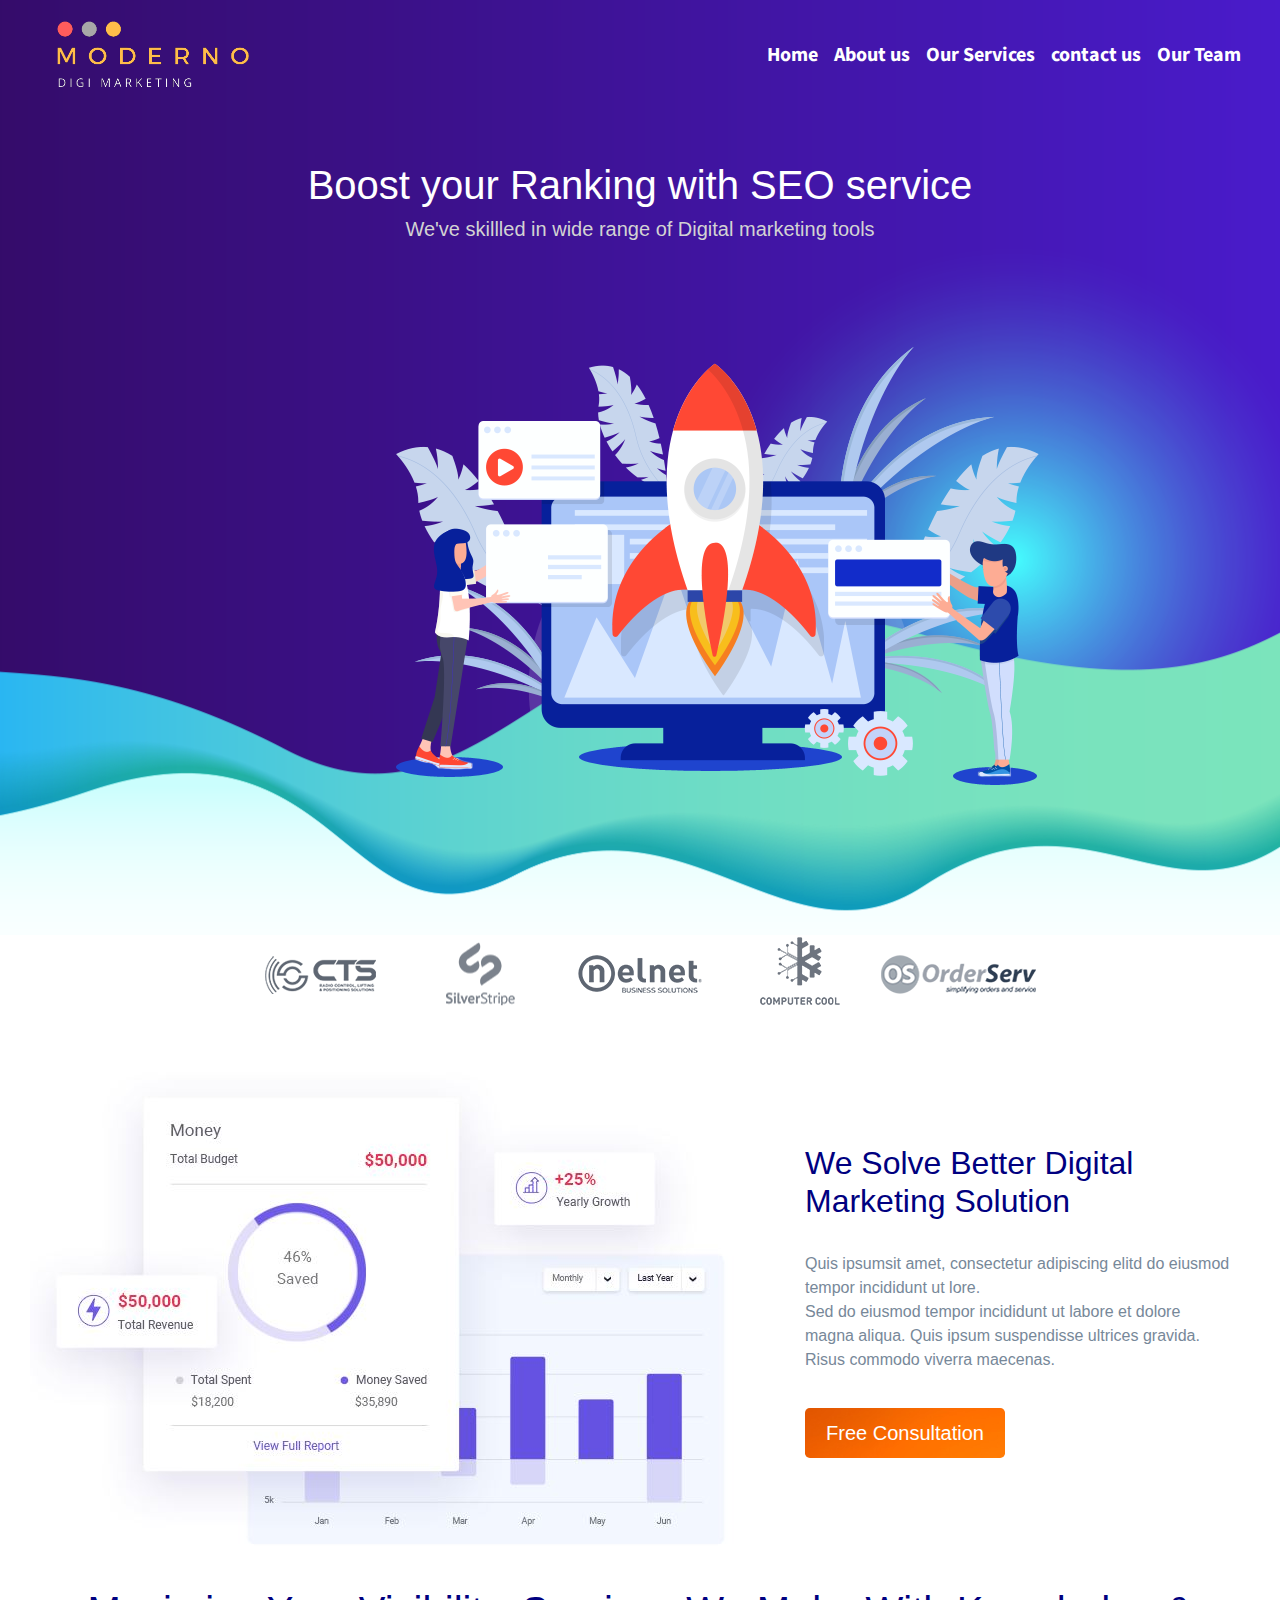
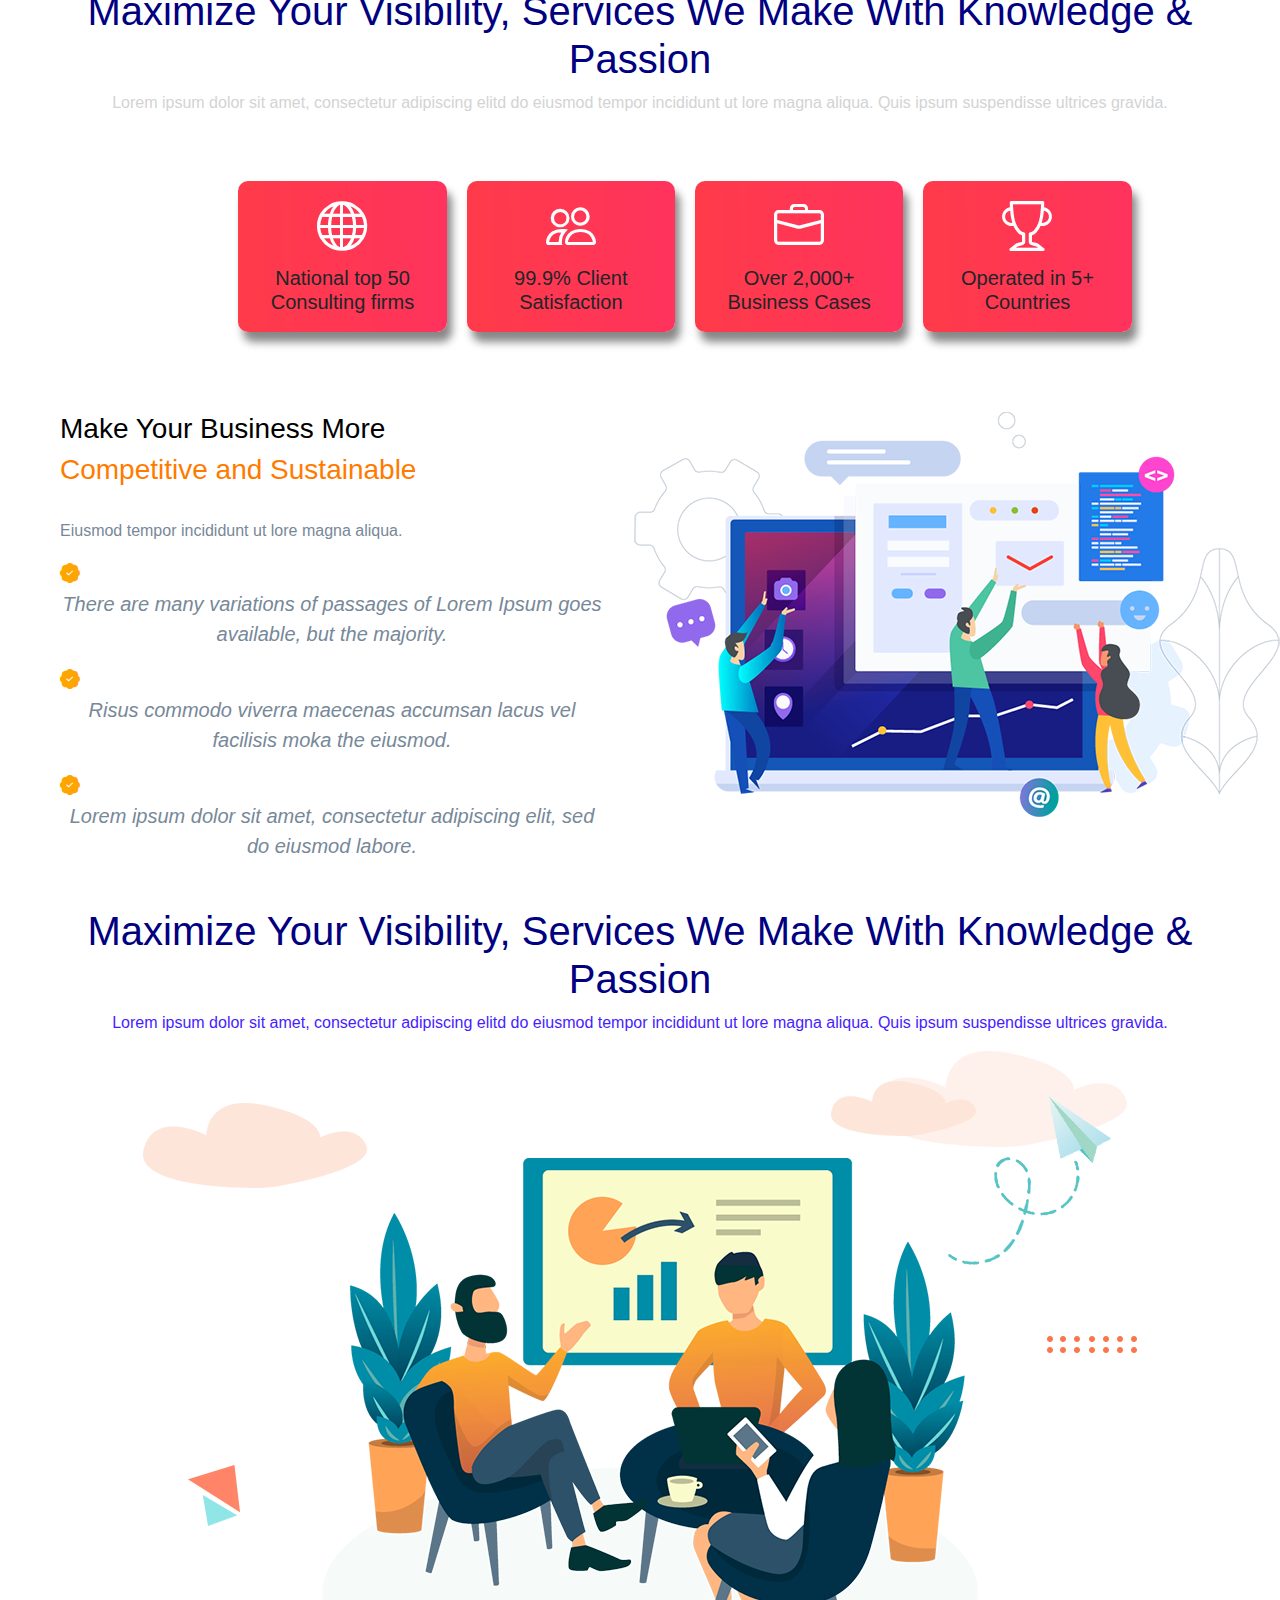
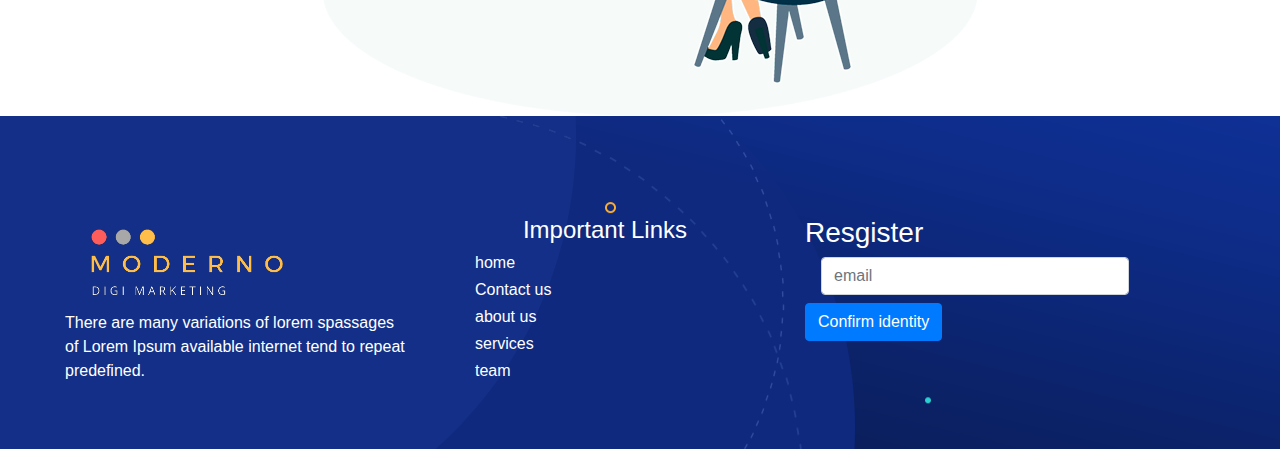
<file: index.html>
<!DOCTYPE html>
<html lang="en">
<head>
  <title>Digital Marketing</title>
  <meta charset="utf-8">
  <meta http-equiv="X-UA-Compatible" content="IE=edge">
  <meta name="viewport" content="width=device-width, initial-scale=1">
  <link rel="stylesheet" href="https://maxcdn.bootstrapcdn.com/bootstrap/4.5.2/css/bootstrap.min.css">
  <link rel="stylesheet" href="https://cdn.jsdelivr.net/npm/bootstrap-icons@1.5.0/font/bootstrap-icons.css">
  <script src="https://ajax.googleapis.com/ajax/libs/jquery/3.5.1/jquery.min.js"></script>
  <script src="https://cdnjs.cloudflare.com/ajax/libs/popper.js/1.16.0/umd/popper.min.js"></script>
  <script src="https://maxcdn.bootstrapcdn.com/bootstrap/4.5.2/js/bootstrap.min.js"></script>
  <link rel="preconnect" href="https://fonts.gstatic.com" crossorigin>
<link href="https://fonts.googleapis.com/css2?family=Source+Sans+Pro:wght@300&family=Yanone+Kaffeesatz&display=swap" rel="stylesheet">
  <link rel="stylesheet" href="home.css">
  <link rel="stylesheet" href="common.css">
</head>
<body>
  <div id="header1" class="container-fluid" style="color: white;">
    <nav class="navbar navbar-expand-sm">
      <!-- Brand/logo -->
      <img src="DIgi_MArketing.png" alt="" style="height: auto;width: 250px;">
      
     <!-- Links -->
      <ul class="navbar-nav ml-auto">
        <li class="nav-item">
          <a class="nav-link" href="index.html">Home</a>
        </li>
        <li class="nav-item">
          <a class="nav-link" href="about.html">About us</a>
        </li>
        <li class="nav-item">
          <a class="nav-link" href="services.html">Our Services</a>
        </li>
        <li class="nav-item">
          <a class="nav-link" href="contact.html">contact us</a>
        </li>
        <li class="nav-item">
          <a class="nav-link" href="team.html">Our Team</a>
        </li>
      </ul>
    </nav>
<div class="container-fluid" id="quote">
    <h1>Boost your Ranking with SEO service</h1>
    <h5 style="color:lightgrey">We've skillled in wide range of Digital marketing tools </h5>
</div><br>
<br>

<div id="img-div" class="container-fluid">
   <img src="banner-image.png" alt="" style="text-align: center;position: relative;left: 30%;">
</div>
</div>
<div style="text-align: center;">
    <img src="logo5.webp" alt="">
    <img src="logo4-1.webp" alt="">
    <img src="logo3.webp" alt="">
    <img src="logo2-1.webp" alt="">
    <img src="logo1.webp" alt="">
</div>
<div class="row">
    <div class="col container-fluid">
    <img style="margin-left:30px" src="stats.JPG" alt="">
    </div>
    <div style="padding-top: 30px;margin-right: 50px;" class="col container">
        <h2>We Solve Better Digital Marketing Solution</h2><br>
        <p>Quis ipsumsit amet, consectetur adipiscing elitd do eiusmod tempor incididunt ut lore.
            <br>
            Sed do eiusmod tempor incididunt ut labore et dolore magna aliqua. Quis ipsum suspendisse ultrices gravida. 
            Risus commodo viverra maecenas.
        </p>
        <button type="button" class="btn btn-primary btn-lg">Free Consultation</button>
    </div>
</div>
<div class="container"style="text-align:center;" >
        <h1 style="font-family: 'Franklin Gothic Medium', 'Arial Narrow', Arial, sans-serif, Geneva, Tahoma, sans-serif;margin-top: 20px;color: navy;">
            Maximize Your Visibility, Services We Make With Knowledge & Passion
        </h1>
        <p style="color:lightgrey;">
            
Lorem ipsum dolor sit amet, consectetur adipiscing elitd do eiusmod tempor incididunt ut lore magna aliqua. Quis ipsum suspendisse ultrices gravida.
        </p>
</div>
<div class="row co container-fluid">
  <div class="col-md-2"></div>
    <div  class="col-md-2 feature" style="background-image: url(box-without-shadow.jpg);padding:10px;">
      <i class="bi bi-globe" style="color:white"></i>
      <h5>National top 50 Consulting firms</h5>
    </div>
    <div class="col-md-2 feature" style="background-image: url(box-without-shadow.jpg);padding:10px;">
      <i class="bi bi-people" style="color:white;"></i>
      <h5>99.9% Client Satisfaction</h5>
    </div>
    <div class="col-md-2 feature" style="background-image: url(box-without-shadow.jpg);padding:10px;">
      <i class="bi bi-briefcase" style="color:white"></i>
      <h5>Over 2,000+ Business Cases
      </h6>
    </div>
    <div class="col-md-2 feature" style="background-image: url(box-without-shadow.jpg);padding:10px;">
      <i class="bi bi-trophy" style="color:white;"></i>
      <h5>Operated in 5+ Countries</h6>
   </div>
   <div class="col-md-2">

   </div>
</div>
<div class="row container-fluid" style="margin:30px">
  <div class="col">
      <h3 style="color:black">Make Your Business More</h3>
      <h3 style="color:rgb(255, 123, 0)">Competitive and Sustainable</h3><br>
        <p>Eiusmod tempor incididunt ut lore magna aliqua.</p>
        <i class="bi bi-patch-check-fill">
          <p>There are many variations of passages of Lorem Ipsum goes available, but the majority.</p>
        </i>
        <i class="bi bi-patch-check-fill">
          <p>Risus commodo viverra maecenas accumsan lacus vel facilisis moka the eiusmod.</p>
        </i>
        <i class="bi bi-patch-check-fill">
          <p>Lorem ipsum dolor sit amet, consectetur adipiscing elit, sed do eiusmod labore.</p>
        </i>
  </div>
  <div class="col">
    <img src="demo-10-right-image.webp" alt="">
  </div>
</div>
<div class="container" style="text-align:center;" >
  <h1 style="font-family:'Franklin Gothic Medium', 'Arial Narrow', Arial, sans-serif;margin-top: 20px; color:Navy;">
      Maximize Your Visibility, Services We Make With Knowledge & Passion
  </h1>
  <p style="color:rgb(70, 29, 297, 97);">
Lorem ipsum dolor sit amet, consectetur adipiscing elitd do eiusmod tempor incididunt ut lore magna aliqua. Quis ipsum suspendisse ultrices gravida.
  </p>
  <img src="home-version-two-working-process-img.webp" alt="">
</div>
 <!--footer-->
 <footer >
  <div class="row container">
    <div class="col-md-4">
      <img src="DIgi_MArketing.png" alt="" style="height: auto;width: 250px;">
      <p style="color:white;">There are many variations of lorem spassages of Lorem Ipsum available internet tend to repeat predefined.</p>
    </div>
    <div class="col-md-4" style="color: white;text-align: center;"><h4>Important Links</h4>
    <ul style="text-decoration: none;color: white;">
      <li>
        <a href="home.html"><h6>home</h6></a>
      </li>
      <li>
        <a href="contact.html"><h6>Contact us</h6></a>
      </li>
      <li>
        <a href="about.html"><h6>about us</h6></a>
      </li>
      <li>
        <a href="services.html"><h6>services</h6></a>
      </li>
      <li>
        <a href="team.html"><h6>team</h6></a>
      </li>
    </ul>
    </div>
    <div class="col-md-4">
      <h3 style="color: white;">Resgister</h3>
      <form class="form-inline"></form>
      <div class="form-group mx-sm-3 mb-2" >
          <label for="inputPassword2" class="sr-only">email</label>
          <input type="email" class="form-control" id="inputemail2" placeholder="email">
        </div>
        <button type="reset" class="btn btn-primary mb-2" id="footer-btn">Confirm identity</button>
      </form>
    </div>

  </div>
</footer>
</body>
</html>
</file>
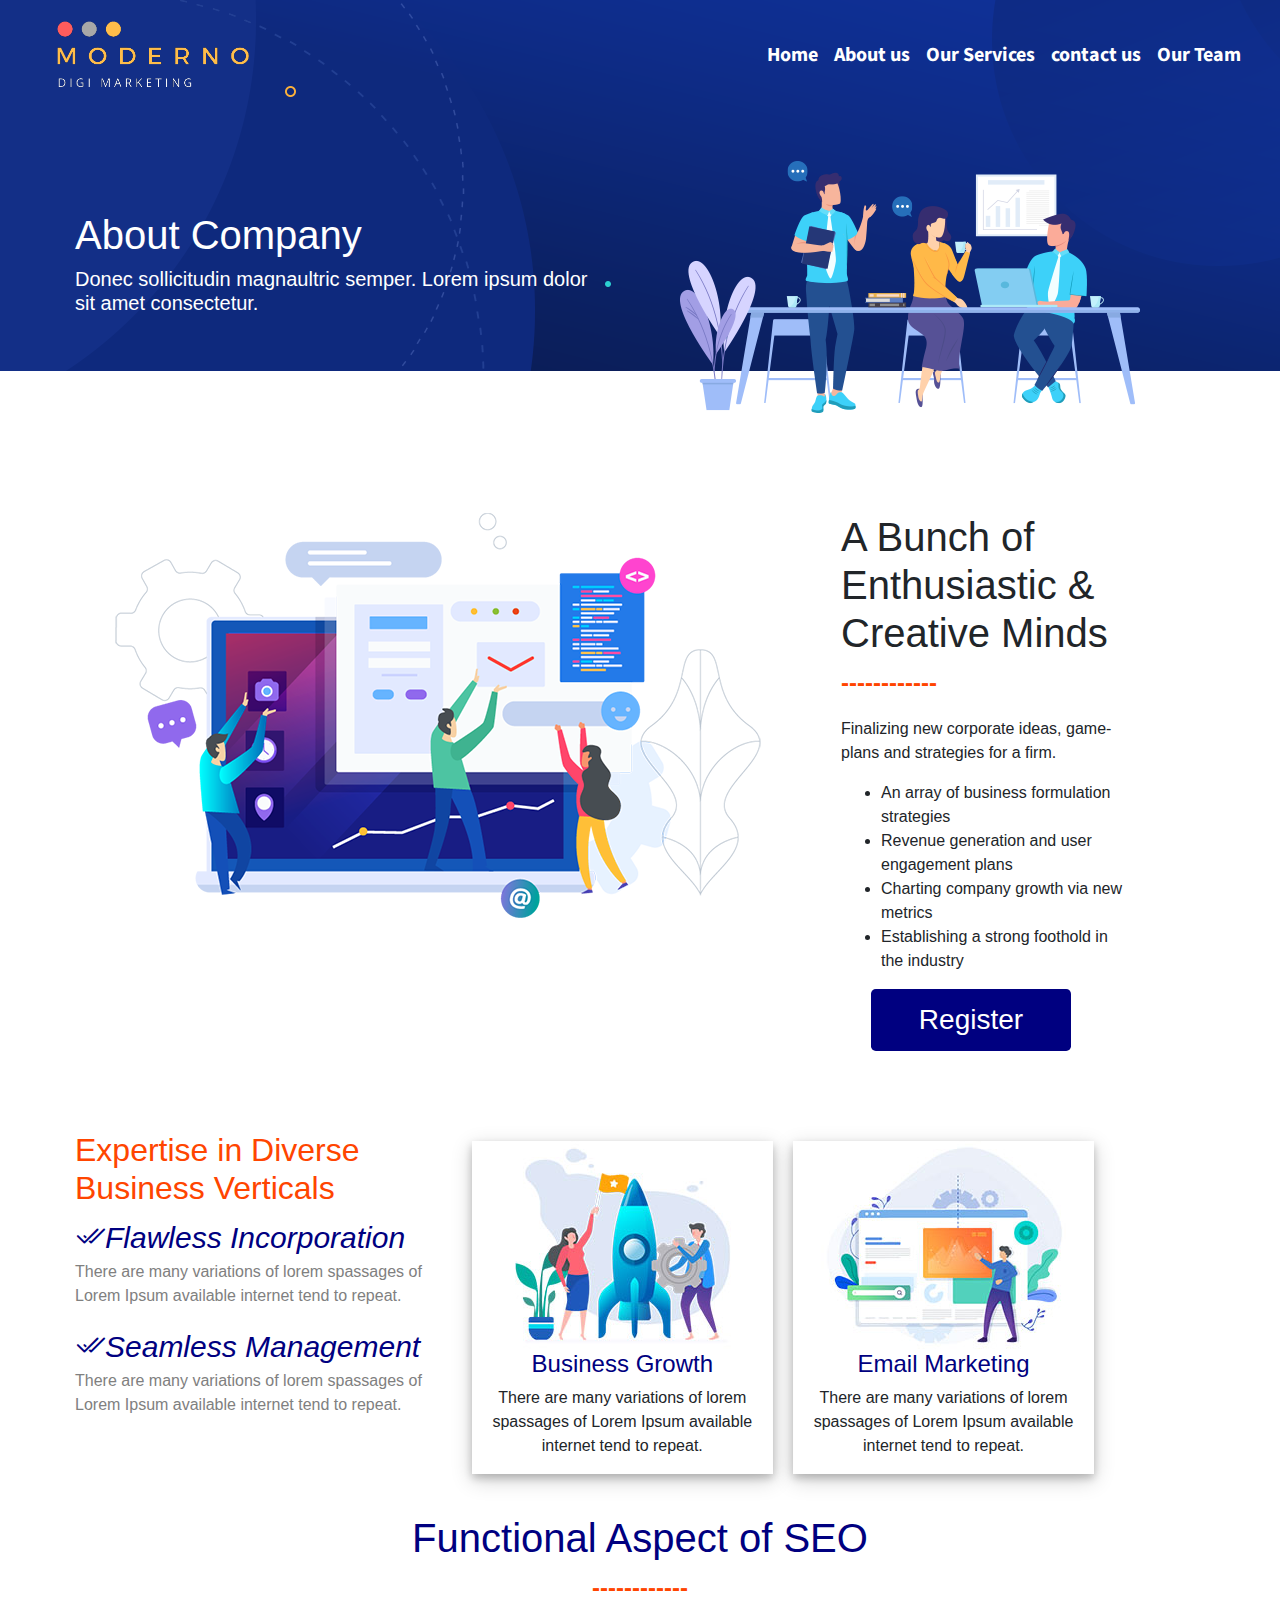
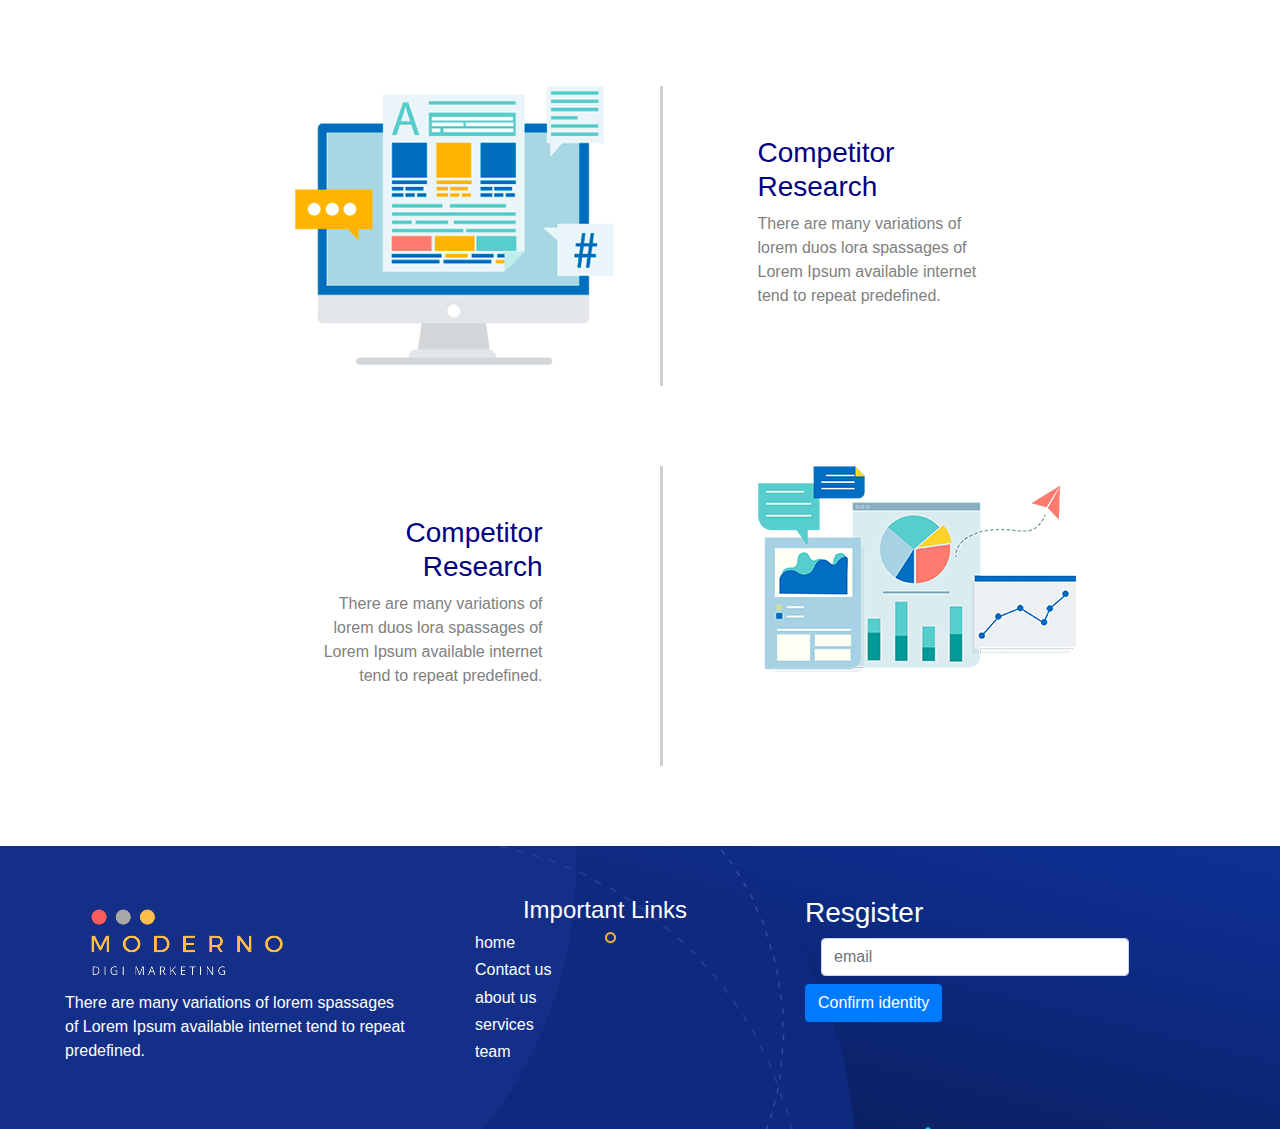
<file: about.html>
<!DOCTYPE html>
<html lang="en">
<head>
    <meta charset="UTF-8">
    <meta http-equiv="X-UA-Compatible" content="IE=edge">
    <meta name="viewport" content="width=device-width, initial-scale=1.0">
    <link rel="stylesheet" href="https://maxcdn.bootstrapcdn.com/bootstrap/4.5.2/css/bootstrap.min.css">
    <link rel="stylesheet" href="https://cdn.jsdelivr.net/npm/bootstrap-icons@1.5.0/font/bootstrap-icons.css">
    <script src="https://ajax.googleapis.com/ajax/libs/jquery/3.5.1/jquery.min.js"></script>
    <script src="https://cdnjs.cloudflare.com/ajax/libs/popper.js/1.16.0/umd/popper.min.js"></script>
    <script src="https://maxcdn.bootstrapcdn.com/bootstrap/4.5.2/js/bootstrap.min.js"></script>
    <link rel="preconnect" href="https://fonts.gstatic.com" crossorigin>
    <link href="https://fonts.googleapis.com/css2?family=Source+Sans+Pro:wght@300&family=Yanone+Kaffeesatz&display=swap" rel="stylesheet">    
    <link rel="stylesheet" href="about.css">
    <link rel="stylesheet" href="common.css">
    <title>About-DiGi Marketing</title>
</head>
<body>
  <div id="header" class="container-fluid" style="color: white;">
    <nav class="navbar navbar-expand-sm">
      <!-- Brand/logo -->
      <img src="DIgi_MArketing.png" alt="" style="height: auto;width: 250px;">
      
     <!-- Links -->
      <ul class="navbar-nav ml-auto">
        <li class="nav-item">
          <a class="nav-link" href="index.html">Home</a>
        </li>
        <li class="nav-item">
          <a class="nav-link" href="about.html">About us</a>
        </li>
        <li class="nav-item">
          <a class="nav-link" href="services.html">Our Services</a>
        </li>
        <li class="nav-item">
          <a class="nav-link" href="contact.html">contact us</a>
        </li>
        <li class="nav-item">
          <a class="nav-link" href="team.html">Our Team</a>
        </li>
      </ul>
    </nav>
    <div class="container row" id="hero">
          <div class="col" >
             <h1>About Company</h1>
             <h5>Donec sollicitudin magnaultric semper. Lorem ipsum dolor sit
                amet consectetur.</h5>
          </div>
          <div class="col">
              <img src="about.webp" alt="" style="margin-left: 50px;">
          </div>
    </div>
    </div>
    <div class="container row" id="main">
        <div class="col">
             <img src="demo-10-right-image.webp" alt="">
        </div>
        <div class="col" id="main-2">
             <h1>A Bunch of Enthusiastic & Creative Minds</h1>
            <p style="text-align: left;color: orangered;font-size: x-large;font-weight: bolder;">------------</p>
            <p>
                Finalizing new corporate ideas, game-plans and strategies for a firm.
            </p>
            <ul style="list-style: disc;">
                <li>An array of business formulation strategies</li>
                <li>Revenue generation and user engagement plans</li>
                <li>Charting company growth via new metrics</li>
                <li>Establishing a strong foothold in the industry</li>
            </ul>
            <button type="button" class="btn btn-primary btn-lg button"
                      id="form_btn" data-toggle="modal" data-target="#myModal">Register</button>
            <!-- modal form code -->
            <div class="modal" id="myModal">
              <div class="modal-dialog">
                 <div class="modal-content">

                    <div class="modal-header">
                       <h4 class="modal-title">
                         Please register here to get more information
                       </h4>
                       <button type="button" class="close" data-dismiss="modal">X</button>
                    </div> <!-- modal-header -->

                    <div class="modal-body">
                      <form method="post" action="#">
                         <div class="form-group">
                           <label class="control-label">E-mail address:</label>
                           <div>
                              <input type="email" name="email" class="form-control" placeholder="enter your email">
                           </div>
                         </div>

                        <div class="form-group">
                           <label class="control-label">Name:</label>
                           <div>
                              <input type="text" name="name" class="form-control" placeholder="enter your name">
                           </div>
                         </div>

                        <div class="form-group">
                           <label class="control-label">Mobile Number:</label>
                           <div>
                              <input type="number" name="mobile" class="form-control" placeholder="your mobile number">
                           </div>
                         </div>

                        <div class="form-group">
                           <label class="control-label">Description:</label>
                           <div>
                             <textarea  name="description" class="form-control" placeholder="enter your messages here"></textarea>
                           </div>
                         </div>

                        <div class="form-group">
                           <div>
                              <input type="submit" value="Submit" class="btn btn-primary btn-block">
                           </div>
                         </div>

                      </form>
                    </div> <!-- modal- body -->

                   <div class="modal-footer">
                      <button type="button" class="btn btn-danger btn-block"
                              data-dismiss="modal">Close</button>
                   </div> <!-- modal-footer -->


                 </div> <!-- modal-content -->
              </div> <!-- modal-dialog -->
           </div> <!-- modal -->



        </div>
    </div>
    <div class="row " id="col-3">
        <div class="col-md-4">
         <h2 style="color: orangered;">Expertise in Diverse Business Verticals</h2>
         <i class="bi bi-check2-all">Flawless Incorporation</i>
         <p style="color: grey;">There are many variations of lorem spassages of Lorem Ipsum available internet tend to repeat.</p>
         <i class="bi bi-check2-all">Seamless Management</i>
         <p style="color: grey;">There are many variations of lorem spassages of Lorem Ipsum available internet tend to repeat.</p>
        </div>
        <div class="col-md-3 col-3" >
         <img src="about-experience-img1.jpg" alt="">
         <h4>Business Growth</h4>
         <p>There are many variations of lorem spassages of Lorem Ipsum available internet tend to repeat.</p>
        </div>
        <div class="col-md-3 col-3">
            <img src="about-experience-img2.jpg" alt="">
            <h4>Email Marketing</h4>
            <p>There are many variations of lorem spassages of Lorem Ipsum available internet tend to repeat.</p>
           </div>
        </div>
    </div>
    <div class="container-fluid" style="text-align: center;">
        <h1 style="color: navy;">Functional Aspect of SEO</h1>
        <p style="color: orangered;font-weight: bolder;font-size: x-large;">------------</p>
    </div>
    <div class="row container" style="margin: 80px;">
        <div class="col-md-2"></div>
        <div class="col-md-3">
             <img src="about-titmeline-img1.png" alt="" style="text-align: right;">
        </div>
        <div class="col-md-2" style=" border-right: 3px solid rgb(205, 207, 205);
        height: 300px;
        left: -80px;
        position: relative;"></div>

        <div class="col-md-3" style="margin-top: 50px;text-align:left;">
            <h3 style="color: navy;">Competitor Research</h3>
            <p style="color: grey;">There are many variations of lorem duos lora spassages of Lorem Ipsum available internet tend to repeat predefined.</p>
        </div>
        <div class="col-md-2">

        </div>
    </div>
    <div class="row container" style="margin: 80px;">
        <div class="col-md-2"></div>
        <div class="col-md-3" style="margin-top: 50px;text-align:right;">
            <h3 style="color: navy;">Competitor Research</h3>
            <p style="color: grey;">There are many variations of lorem duos lora spassages of Lorem Ipsum available internet tend to repeat predefined.</p>
        </div>
        <div class="col-md-2" style=" border-right: 3px solid rgb(205, 207, 205);
        height: 300px;
        left: -80px;
        position: relative;"></div>

        <div class="col-md-3">
            <img src="about-titmeline-img2.png" alt="" style="text-align: left;">
       </div>
        <div class="col-md-2">

        </div>
    </div>
 <!--footer-->
 <footer >
  <div class="row container">
    <div class="col-md-4">
      <img src="DIgi_MArketing.png" alt="" style="height: auto;width: 250px;">
      <p style="color:white;">There are many variations of lorem spassages of Lorem Ipsum available internet tend to repeat predefined.</p>
    </div>
    <div class="col-md-4" style="color: white;text-align: center;"><h4>Important Links</h4>
    <ul style="text-decoration: none;color: white;">
      <li>
        <a href="home.html"><h6>home</h6></a>
      </li>
      <li>
        <a href="contact.html"><h6>Contact us</h6></a>
      </li>
      <li>
        <a href="about.html"><h6>about us</h6></a>
      </li>
      <li>
        <a href="services.html"><h6>services</h6></a>
      </li>
      <li>
        <a href="team.html"><h6>team</h6></a>
      </li>
    </ul>
    </div>
    <div class="col-md-4">
      <h3 style="color: white;">Resgister</h3>
      <form class="form-inline"></form>
      <div class="form-group mx-sm-3 mb-2" >
          <label for="inputPassword2" class="sr-only">email</label>
          <input type="email" class="form-control" id="inputemail2" placeholder="email">
        </div>
        <button type="submit" class="btn btn-primary mb-2" id="footer-btn">Confirm identity</button>
      </form>
    </div>

  </div>
</footer>    
</body>
</html>
</file>
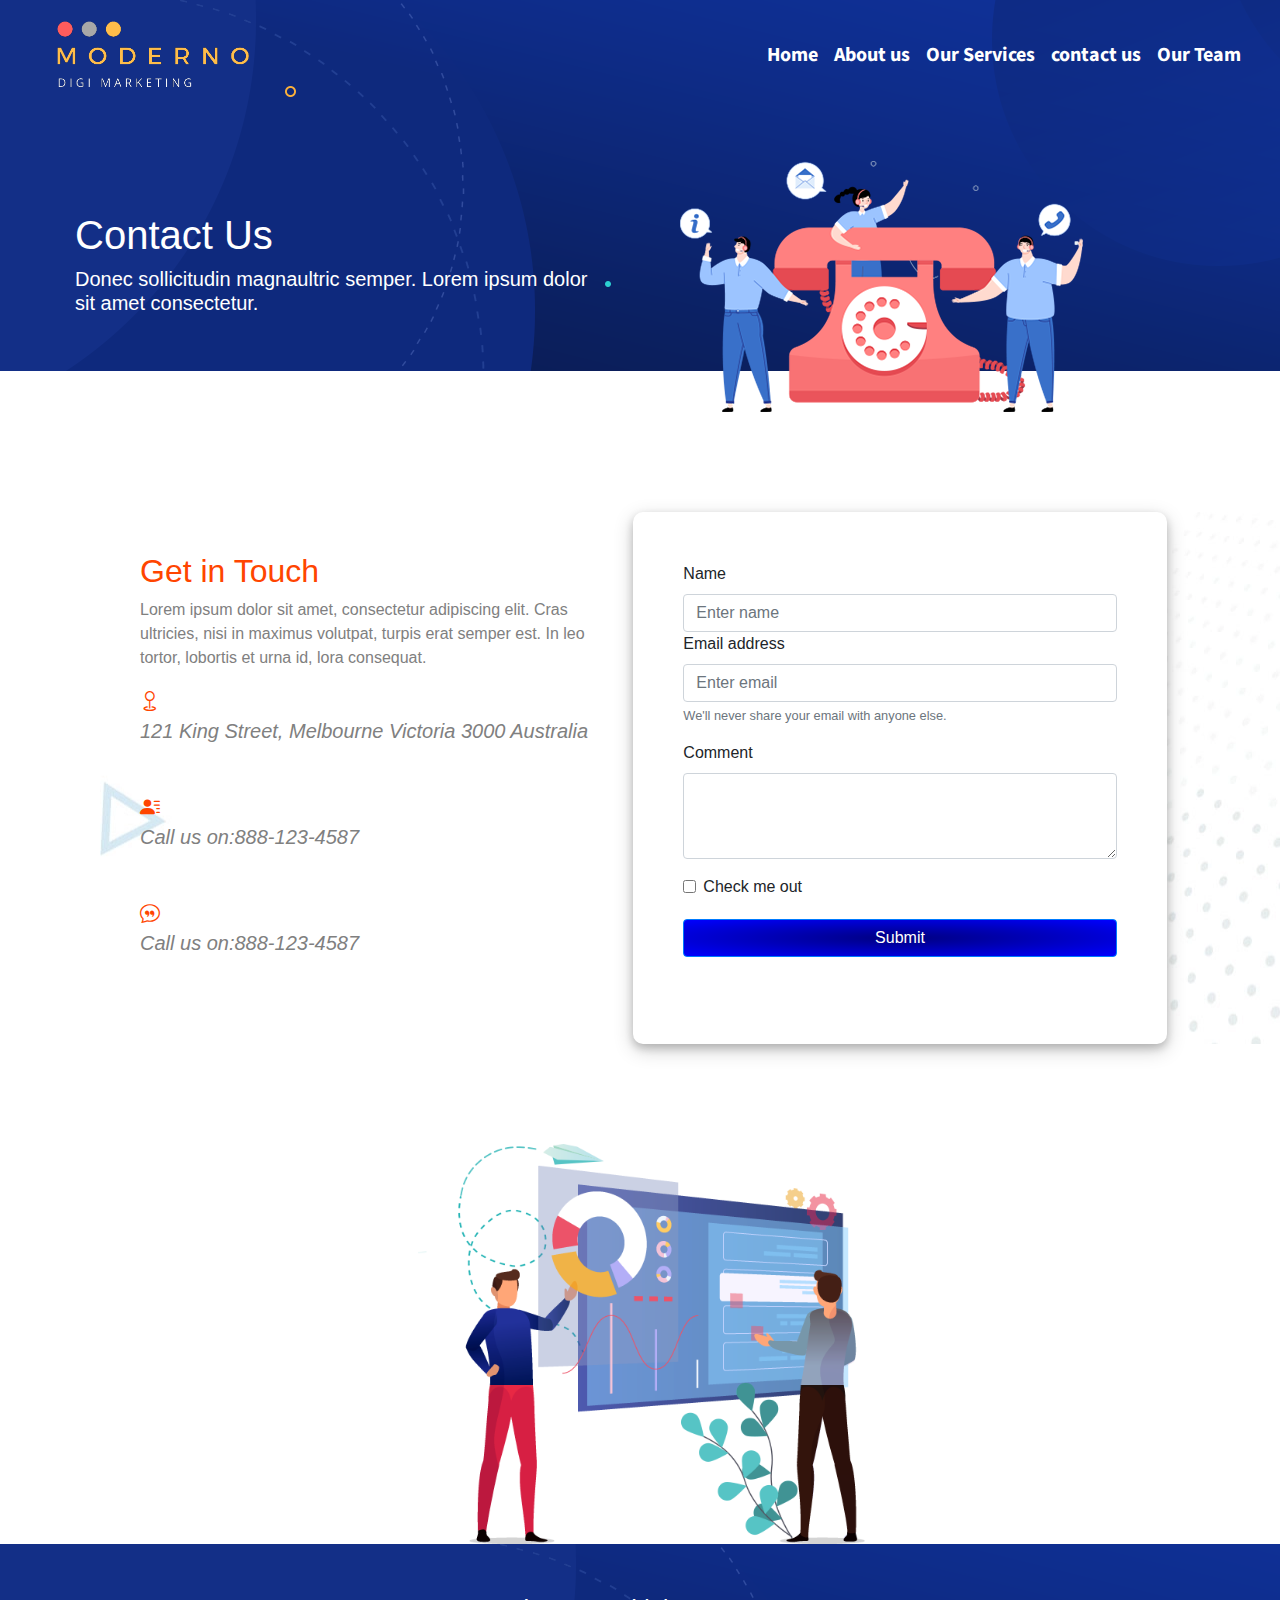
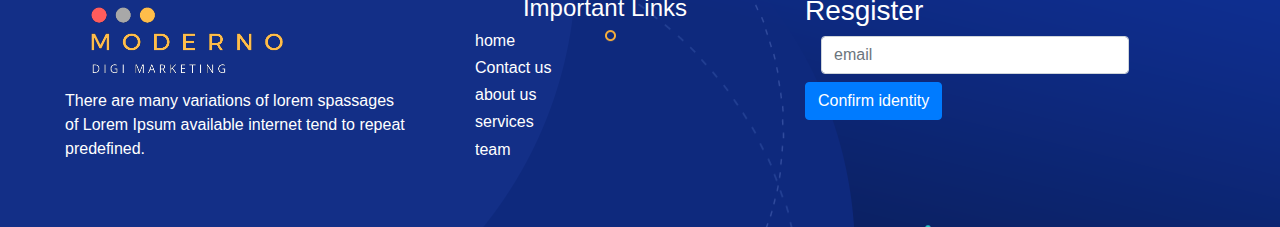
<file: contact.html>
<!DOCTYPE html>
<html lang="en">
    <head>
        <meta charset="UTF-8">
        <meta http-equiv="X-UA-Compatible" content="IE=edge">
        <meta name="viewport" content="width=device-width, initial-scale=1.0">
        <link rel="stylesheet" href="https://maxcdn.bootstrapcdn.com/bootstrap/4.5.2/css/bootstrap.min.css">
        <link rel="stylesheet" href="https://cdn.jsdelivr.net/npm/bootstrap-icons@1.5.0/font/bootstrap-icons.css">
        <script src="https://ajax.googleapis.com/ajax/libs/jquery/3.5.1/jquery.min.js"></script>
        <script src="https://cdnjs.cloudflare.com/ajax/libs/popper.js/1.16.0/umd/popper.min.js"></script>
        <script src="https://maxcdn.bootstrapcdn.com/bootstrap/4.5.2/js/bootstrap.min.js"></script>
        <link rel="preconnect" href="https://fonts.gstatic.com" crossorigin>
        <link href="https://fonts.googleapis.com/css2?family=Source+Sans+Pro:wght@300&family=Yanone+Kaffeesatz&display=swap" rel="stylesheet">
        <link rel="stylesheet" href="contact.css">
        <link rel="stylesheet" href="common.css">
        <title>Contact-DiGi Marketing</title>
    </head>
<body>
  <div id="header" class="container-fluid" style="color: white;">
    <nav class="navbar navbar-expand-sm">
      <!-- Brand/logo -->
      <img src="DIgi_MArketing.png" alt="" style="height: auto;width: 250px;">
      
     <!-- Links -->
      <ul class="navbar-nav ml-auto">
        <li class="nav-item">
          <a class="nav-link" href="index.html">Home</a>
        </li>
        <li class="nav-item">
          <a class="nav-link" href="about.html">About us</a>
        </li>
        <li class="nav-item">
          <a class="nav-link" href="services.html">Our Services</a>
        </li>
        <li class="nav-item">
          <a class="nav-link" href="contact.html">contact us</a>
        </li>
        <li class="nav-item">
          <a class="nav-link" href="team.html">Our Team</a>
        </li>
      </ul>
    </nav>
    <div class="container row" id="hero">
          <div class="col" >
             <h1>Contact Us</h1>
             <h5>Donec sollicitudin magnaultric semper. Lorem ipsum dolor sit
                amet consectetur.</h5>
          </div>
          <div class="col">
              <img src="contact.webp" alt="" style="margin-left: 50px;">
          </div>
    </div>
    </div>
    <div class="container-fluid" id="container1">
        <div class="row">
          <div class="col-md-5" style="padding: 40px;">
            <h2 style="color: orangered;">Get in Touch</h2>
            <p style="color: grey;">Lorem ipsum dolor sit amet, consectetur adipiscing elit. Cras ultricies, nisi in maximus volutpat, turpis erat semper est. In leo tortor, lobortis et urna id, lora consequat.</p>
            <i class="bi bi-geo"><p style="color: grey;">121 King Street, Melbourne Victoria 3000 Australia</p></i><br>
            <i class="bi bi-person-lines-fill"><p style="color: grey;">Call us on:888-123-4587</p></i><br>
            <i class="bi bi-chat-quote"><p style="color: grey;">Call us on:888-123-4587</p></i><br>
        </div> <!-- column1 div -->
          <div class="col-md-5" id="form">
            <form>
                <div class="form-group">
                    <label for="name">Name</label>
                    <input type="text" class="form-control" id="name"  placeholder="Enter name">
                  <label for="exampleInputEmail1">Email address</label>
                  <input type="email" class="form-control" id="exampleInputEmail1" aria-describedby="emailHelp" placeholder="Enter email">
                  <small id="emailHelp" class="form-text text-muted">We'll never share your email with anyone else.</small>
                </div>
                <div class="form-group">
                    <label for="exampleFormControlcomment">Comment</label>
                    <textarea class="form-control" id="exampleFormControlcomment" rows="3"></textarea>
                  </div>
                <div class="form-check">
                  <input type="checkbox" class="form-check-input" id="exampleCheck1">
                  <label class="form-check-label" for="exampleCheck1">Check me out</label>
                </div>
                <button type="submit" class="btn btn-primary btn-block" id="form-btn">Submit</button>
              </form>
          </div>
        </div>
    </div>
    <div class="container">
        <img src="demo-10-left-image.webp"  style="height: 400px;width: auto;position: relative;left: 30%;" alt="">
    </div>
        <!--footer-->
        <footer >
          <div class="row container">
            <div class="col-md-4">
              <img src="DIgi_MArketing.png" alt="" style="height: auto;width: 250px;">
              <p style="color:white;">There are many variations of lorem spassages of Lorem Ipsum available internet tend to repeat predefined.</p>
            </div>
            <div class="col-md-4" style="color: white;text-align: center;"><h4>Important Links</h4>
            <ul style="text-decoration: none;color: white;">
              <li>
                <a href="home.html"><h6>home</h6></a>
              </li>
              <li>
                <a href="contact.html"><h6>Contact us</h6></a>
              </li>
              <li>
                <a href="about.html"><h6>about us</h6></a>
              </li>
              <li>
                <a href="services.html"><h6>services</h6></a>
              </li>
              <li>
                <a href="team.html"><h6>team</h6></a>
              </li>
            </ul>
            </div>
            <div class="col-md-4">
              <h3 style="color: white;">Resgister</h3>
              <form class="form-inline"></form>
              <div class="form-group mx-sm-3 mb-2" >
                  <label for="inputPassword2" class="sr-only">email</label>
                  <input type="email" class="form-control" id="inputemail2" placeholder="email">
                </div>
                <button type="submit" class="btn btn-primary mb-2" id="footer-btn">Confirm identity</button>
              </form>
            </div>
        
          </div>
        </footer>
    
</body>
</html>
</file>
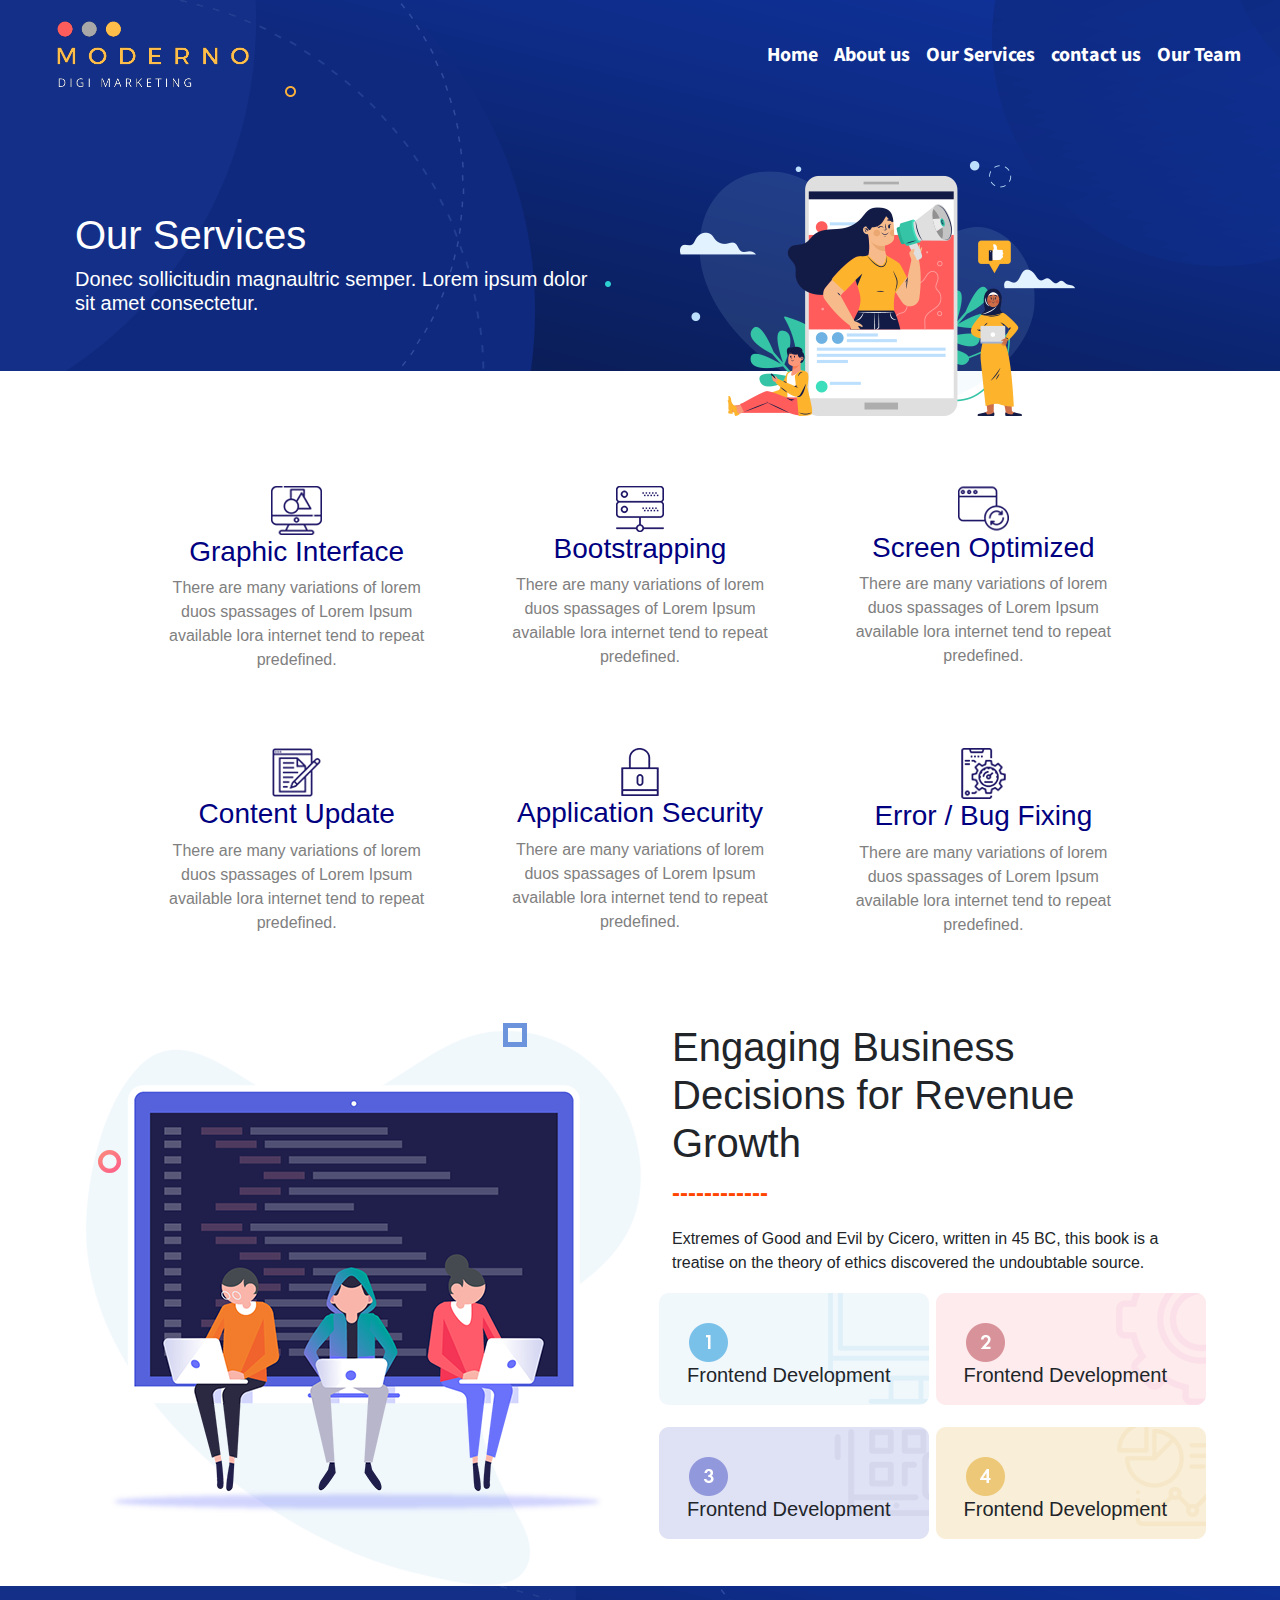
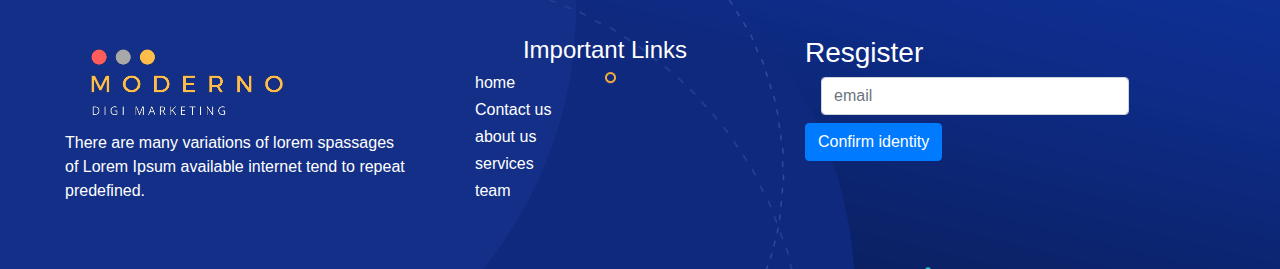
<file: services.html>
<!DOCTYPE html>
<html lang="en">
<head>
    <meta charset="UTF-8">
    <meta http-equiv="X-UA-Compatible" content="IE=edge">
    <meta name="viewport" content="width=device-width, initial-scale=1.0">
    <link rel="stylesheet" href="https://maxcdn.bootstrapcdn.com/bootstrap/4.5.2/css/bootstrap.min.css">
    <link rel="stylesheet" href="https://cdn.jsdelivr.net/npm/bootstrap-icons@1.5.0/font/bootstrap-icons.css">
    <script src="https://ajax.googleapis.com/ajax/libs/jquery/3.5.1/jquery.min.js"></script>
    <script src="https://cdnjs.cloudflare.com/ajax/libs/popper.js/1.16.0/umd/popper.min.js"></script>
    <script src="https://maxcdn.bootstrapcdn.com/bootstrap/4.5.2/js/bootstrap.min.js"></script>
    <link rel="preconnect" href="https://fonts.gstatic.com" crossorigin>
    <link href="https://fonts.googleapis.com/css2?family=Source+Sans+Pro:wght@300&family=Yanone+Kaffeesatz&display=swap" rel="stylesheet">
    
    <link rel="stylesheet" href="service.css">
    <link rel="stylesheet" href="common.css">
    <title>services-DiGi Marketing</title>
</head>
<body>
  <div id="header" class="container-fluid" style="color: white;">
    <nav class="navbar navbar-expand-sm">
      <!-- Brand/logo -->
      <img src="DIgi_MArketing.png" alt="" style="height: auto;width: 250px;">
      
     <!-- Links -->
      <ul class="navbar-nav ml-auto">
        <li class="nav-item">
          <a class="nav-link" href="index.html">Home</a>
        </li>
        <li class="nav-item">
          <a class="nav-link" href="about.html">About us</a>
        </li>
        <li class="nav-item">
          <a class="nav-link" href="services.html">Our Services</a>
        </li>
        <li class="nav-item">
          <a class="nav-link" href="contact.html">contact us</a>
        </li>
        <li class="nav-item">
          <a class="nav-link" href="team.html">Our Team</a>
        </li>
      </ul>
    </nav>
    <div class="container row" id="hero">
          <div class="col" >
             <h1>Our Services</h1>
             <h5>Donec sollicitudin magnaultric semper. Lorem ipsum dolor sit
                amet consectetur.</h5>
          </div>
          <div class="col">
              <img src="social-media.webp" alt="" style="margin-left: 50px;">
          </div>
    </div>
    </div>
    <div class="container">
        <div class="row" style="margin: 40px;">
            <div class="col-lg-4" style="text-align: center;">
             <img src="web-development-service-new-icon1.webp" alt="">
             <h3 style="color: navy">Graphic Interface</h3>
              <p style="color: grey;">There are many variations of lorem duos spassages of Lorem Ipsum available lora internet tend to repeat predefined.</p>
            </div>
            <div class="col-lg-4" style="text-align: center;">
                <img src="web-development-service-new-icon2.webp" alt="">
                <h3 style="color: navy">Bootstrapping</h3>
                <p style="color: grey;">There are many variations of lorem duos spassages of Lorem Ipsum available lora internet tend to repeat predefined.</p>
            </div>
            <div class="col-lg-4" style="text-align: center;">
                <img src="web-development-service-new-icon3.webp" alt="">
                <h3 style="color: navy">Screen Optimized</h3>
                <p style="color: grey;">There are many variations of lorem duos spassages of Lorem Ipsum available lora internet tend to repeat predefined.</p>
           </div>
           <div class="col-lg-4" style="text-align: center;">
            <img src="web-development-service-new-icon4.webp" alt="">
            <h3 style="color: navy">Content Update</h3>
             <p style="color: grey;">There are many variations of lorem duos spassages of Lorem Ipsum available lora internet tend to repeat predefined.</p>
           </div>
           <div class="col-lg-4" style="text-align: center;">
               <img src="web-development-service-new-icon5.webp" alt="">
               <h3 style="color: navy">Application Security</h3>
               <p style="color: grey;">There are many variations of lorem duos spassages of Lorem Ipsum available lora internet tend to repeat predefined.</p>
           </div>
           <div class="col-lg-4" style="text-align: center;">
               <img src="web-development-service-new-icon6.webp" alt="">
               <h3 style="color: navy">Error / Bug Fixing</h3>
               <p style="color: grey;">There are many variations of lorem duos spassages of Lorem Ipsum available lora internet tend to repeat predefined.</p>
          </div>
        </div>
    </div>
    <div class="container">
        <div class="row" id="main">
            <div class="col">
                 <img src="web-development-technology.webp" alt="">
            </div>
            <div class="col" id="main-2">
                 <h1>Engaging Business Decisions for Revenue Growth</h1>
                <p style="text-align: left;color: orangered;font-size: x-large;font-weight: bolder;">------------</p>
                <p>
                    Extremes of Good and Evil by Cicero, written in 45 BC, 
                    this book is a treatise on the theory of ethics discovered the undoubtable source.
                </p>
               <div class="row">
                   <div class="col-lg-6" style="background-image:url(web-development-frontend.png);padding: 30px;background-repeat: no-repeat;">
                     <img src="1 (1).png" alt="">
                     <h5>Frontend Development</h5>
                   </div>
                   <div class="col-lg-6" style="background-image:url(web-development-backend.png);padding: 30px;background-repeat: no-repeat;">
                    <img src="2 (1).png" alt="">
                    <h5>Frontend Development</h5>
                  </div>
                  <div class="col-lg-6" style="background-image:url(application-integration.png);padding: 30px;background-repeat: no-repeat;">
                    <img src="3.png" alt="">
                    <h5>Frontend Development</h5>
                  </div>
                  <div class="col-lg-6" style="background-image:url(custom-business.png);padding: 30px;background-repeat: no-repeat;">
                    <img src="4.png" alt="">
                    <h5>Frontend Development</h5>
                  </div>

               </div>
            </div>
        </div>
    </div>
 
 <!--footer-->
 <footer >
  <div class="row container">
    <div class="col-md-4">
      <img src="DIgi_MArketing.png" alt="" style="height: auto;width: 250px;">
      <p style="color:white;">There are many variations of lorem spassages of Lorem Ipsum available internet tend to repeat predefined.</p>
    </div>
    <div class="col-md-4" style="color: white;text-align:center;"><h4>Important Links</h4>
    <ul style="text-decoration: none;color: white;">
      <li>
        <a href="home.html"><h6>home</h6></a>
      </li>
      <li>
        <a href="contact.html"><h6>Contact us</h6></a>
      </li>
      <li>
        <a href="about.html"><h6>about us</h6></a>
      </li>
      <li>
        <a href="services.html"><h6>services</h6></a>
      </li>
      <li>
        <a href="team.html"><h6>team</h6></a>
      </li>
    </ul>
    </div>
    <div class="col-md-4">
      <h3 style="color: white;">Resgister</h3>
      <form class="form-inline"></form>
      <div class="form-group mx-sm-3 mb-2" >
          <label for="inputPassword2" class="sr-only">email</label>
          <input type="email" class="form-control" id="inputemail2" placeholder="email">
        </div>
        <button type="submit" class="btn btn-primary mb-2" id="footer-btn">Confirm identity</button>
      </form>
    </div>

  </div>
</footer>    
</body>
</html>
</file>
<file: home.css>
#header1{
    background-image: url(bg_shape.png);
    background-position-x: center;
    background-repeat: no-repeat;
    padding-bottom: 150px;
}

#quote{
    padding-top: 50px;
    text-align: center;
    color: white;
}
body{
    overflow-x: hidden;
}
nav a img{
    padding-left:80px;
}

#img-div img{
    margin-top: 50px;;
}
.row{
    padding-top: 50px;
}
.col h2{
    margin-top: 50px;
    color: navy;
}
.col p{
    color: lightslategray;
}
.col button{
    background-image: url(grad.jpg);
    border: none;
    width: 200px;
    padding: 10px;
    margin-top: 20px;
}
.bi{
    font-size: 50px;
    text-align: center;
}
.col-md-2{
    
    text-align: center;
    margin-left: 10px;
    margin-right: 10px;
    border-radius: 10px;
    border:none;
}
.feature{
    box-shadow: 5px 10px 8px #888888;
}
.feature:hover {
    -ms-transform: scale(1.0); /* IE 9 */
    -webkit-transform: scale(0.5); /* Safari 3-8 */
    transform: scale(1.1); 
  }
.bi-patch-check-fill{
    font-size: 20px;
    color:orange
}
</file>
<file: common.css>
footer li a{
    color:white;
    text-align: left;

}
footer li a:hover{
    color:rgb(247, 200, 99);

}
footer ul{
    list-style-type: none;
}
footer{
    background-image: url(banner-bg.png);
    padding: 50px;;
    position: static;
    left: 0;
    bottom: 0;
    width: 100%;
    

}
#header{
    background-image: url(banner-bg.png);
    background-position-x: center;
    background-repeat: no-repeat;
}
nav li a{
    color: white;
    font-size: 20px;
    font-weight: bold;
   font-family: 'Source Sans Pro',sans-serif;
}
nav li a:hover{
    color: orange;
 
}
#header{
    background-image: url(banner-bg.png);
    background-position-x: center;
    background-repeat: no-repeat;
}
nav li a{
    color: white;
}
#hero{
    margin-top: 50px;
    font-family: 'Segoe UI', Tahoma, Geneva, Verdana, sans-serif;
    margin-left: 30px;
}
#hero h1{
    margin-top: 50px;
}
</file>
<file: about.css>
#main{
    margin-top: 50px;
    margin-left: 50px;
    padding: 50px;;
    
}
#main-2{
    margin-left: 50px;
}
.button {
    position: relative;
    background-color: navy;
    border: none;
    font-size: 28px;
    color: #FFFFFF;
    padding: 10px;
    width: 200px;
    text-align: center;
    transition-duration: 0.4s;
    text-decoration: none;
    overflow: hidden;
    cursor: pointer;
    margin-left: 30px;
  }
  
  .button:after{
    content: "";
    background: #f1f1f1;
    display: block;
    position: absolute;
    padding-top: 300%;
    padding-left: 350%;
    margin-left: -20px !important;
    margin-top: -120%;
    opacity: 0;
    transition: all 0.8s
  }
  
  .button:hover:after {
    padding: 0;
    margin: 0;
    opacity: 1;
    transition: 0s
  }
  div i{
      font-size: 30px;
      color: navy;
  }
  #col-3{
      padding: 30px;
      margin-left: 30px;
  }
  .col-md-3{
      text-align: center;
  }
  .col-3{
    box-sizing: border-box;
    box-shadow: 0 4px 8px 0 rgba(0, 0, 0, 0.2), 0 6px 20px 0 rgba(0, 0, 0, 0.19);
    margin: 10px;;

  }
  .col-3 h4{
     color: navy;
 }
 .col-3:hover{
    -ms-transform: scale(1.0); /* IE 9 */
    -webkit-transform: scale(0.5); /* Safari 3-8 */
    transform: scale(1.1,1.1); 
 }
</file>
<file: contact.css>
#container1{
    margin: 100px;
    background-image: url(contact-form-banner.jpg);
}
body{
    overflow-x: hidden;
}
#hero{
    margin-top: 50px;
    font-family: 'Segoe UI', Tahoma, Geneva, Verdana, sans-serif;
    margin-left: 30px;
}
#hero h1{
    margin-top: 50px;
}
#form{
    box-sizing: border-box;
    box-shadow: 0 4px 8px 0 rgba(0, 0, 0, 0.2), 0 6px 20px 0 rgba(10, 10, 10, 0.19);
    border-radius: 10px;
    padding: 50px;
    background-color: white;
}
.col-md-5 i{
     font-size: 20px;
     color: orangered;
}
#form-btn{
   background-image: radial-gradient(navy,blue);
   margin-top: 20px;;
}
</file>
<file: service.css>
.col-lg-4{
    padding: 30px;
}
.col-lg-4:hover{
    box-sizing: border-box;
    box-shadow: 0 4px 8px 0 rgba(0, 0, 0, 0.2), 0 6px 20px 0 rgba(0, 0, 0, 0.19);
    border-radius: 5px;
    background-color: rgb(191, 191, 240);
}
</file>
